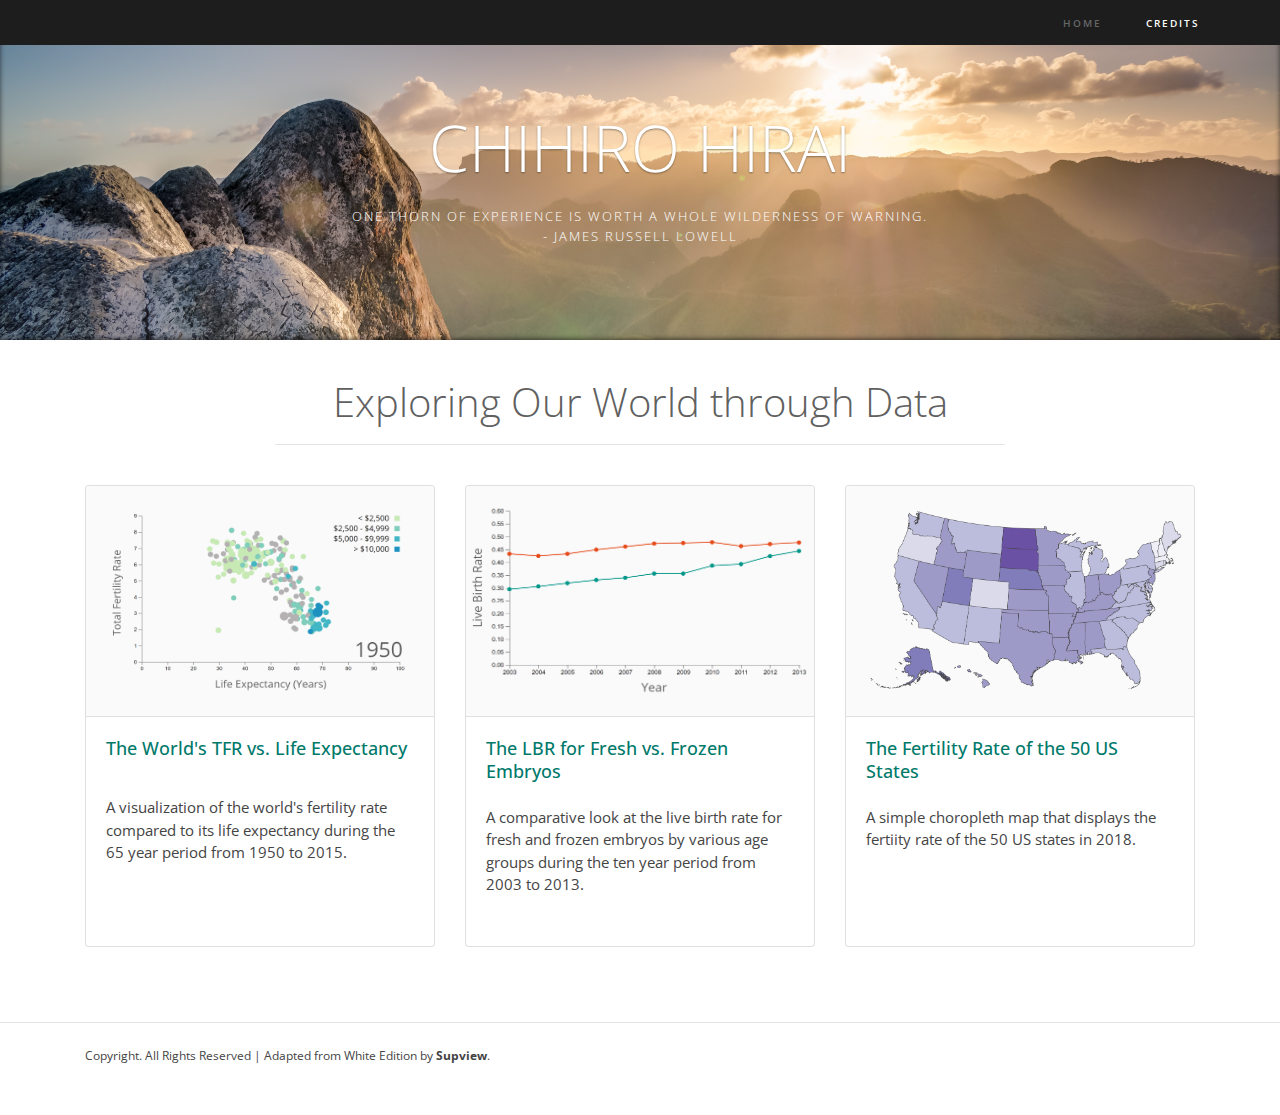
<file: index.html>
<!DOCTYPE HTML>
<html>
    <head>
      <title>a thousand hero</title>
      <meta charset="utf-8">      
      <meta name="viewport" content="width=device-width, initial-scale=1.0">
      <!-- jQuery UI css -->
      <link rel="stylesheet" href="css/jquery-ui.min.css">
      <link rel="stylesheet" href="css/jquery-ui.structure.min.css">
      <link rel="stylesheet" href="css/jquery-ui.theme.min.css">
      <!-- Bootstrap -->
      <link rel="stylesheet" href="https://stackpath.bootstrapcdn.com/bootstrap/4.4.1/css/bootstrap.min.css" integrity="sha384-Vkoo8x4CGsO3+Hhxv8T/Q5PaXtkKtu6ug5TOeNV6gBiFeWPGFN9MuhOf23Q9Ifjh" crossorigin="anonymous">
      <!-- D3 tooltip -->
      <link rel="stylesheet" href="css/d3-tip.css">
      <!-- custom css -->
      <link rel="stylesheet" type="text/css" href="css/style.css">
    </head>
    <body>
      <header>
        <nav class="main-nav">
          <ul>
            <li>
              <ul>
                <li><a href="index.html" class="active">Home</a></li>
                <li><a href="credits.html">Credits</a></li>
              </ul>
            </li>
          </ul>
        </nav>
      </header>
      
      <section id="heading" class="home">
        <div class="section-text">
          <h1>CHIHIRO HIRAI</h1>
          <h2>One thorn of experience is worth a whole wilderness of warning.<br/>- James Russell Lowell</h2>
        </div>
      </section>

      <div class="section">  
        <div class="container">
          <div class="row">
            <div class="col-md-8 offset-md-2">
              <h2 class="gray-bottom-border">Exploring Our World through Data</h2>
            </div>
          </div>
          <div class="row">        
            <div class="col-md-4 margin-bottom-25">
              <div class="card h-100">
                <a class="screenshot" href="tfr_vs_life_expectancy.html"><img src="images/tfr_vs_lifeExp_ss.png" alt="ADD ALT HERE" class="card-img-top"></a>
                <div class="card-body">
                  <h3 class="card-title"><a href="tfr_vs_life_expectancy.html">The World's TFR vs. Life Expectancy</a></h3>
                  <p>
                    A visualization of the world's fertility rate compared to its life expectancy during the 65 year period from 1950 to 2015.
                  </p>
                </div>
              </div>
            </div>       
            <div class="col-md-4 margin-bottom-25">
              <div class="card h-100">
                <a class="screenshot" href="sart_lbr.html"><img src="images/lbr_per_year_ss.png" alt="ADD ALT HERE" class="card-img-top"></a>
                <div class="card-body">
                  <h3 class="card-title"><a href="sart_lbr.html">The LBR for Fresh vs. Frozen Embryos</a></h3>
                  <p>
                    A comparative look at the live birth rate for fresh and frozen embryos by various age groups during the ten year period from 2003 to 2013.
                  </p>
                </div>
              </div>
            </div>       
            <div class="col-md-4 margin-bottom-25">
              <div class="card h-100">
                <a class="screenshot" href="us_fertility_rate.html"><img src="images/us_fertility_rate_ss.png" alt="ADD ALT HERE" class="card-img-top"></a>
                <div class="card-body">
                  <h3 class="card-title"><a href="us_fertility_rate.html">The Fertility Rate of the 50 US States</a></h3>
                  <p>
                    A simple choropleth map that displays the fertiity rate of the 50 US states in 2018.
                  </p>
                </div>
              </div>
            </div>
          </div>
        </div>
      </div>
      
      <footer>
        <div class="container">
          <div class="row">
            <div class="col-md-12">
                <div class="copyright"><small>Copyright. All Rights Reserved | Adapted from White Edition by <a target="_blank" rel="nofollow" href="http://www.iamsupview.be">Supview</a>.</small></div>
            </div>
          </div>
        </div>
      </footer>
      
      <!-- load d3.js -->
      <script src="https://d3js.org/d3.v4.js"></script>
      <script src="js/jquery.min.js"></script>
      <script src="js/jquery-ui.min.js"></script>
      <script src="https://maxcdn.bootstrapcdn.com/bootstrap/4.0.0/js/bootstrap.min.js" integrity="sha384-JZR6Spejh4U02d8jOt6vLEHfe/JQGiRRSQQxSfFWpi1MquVdAyjUar5+76PVCmYl" crossorigin="anonymous"></script>
      <script src="js/d3-tip.js"></script>
    </body>
</html>
</file>
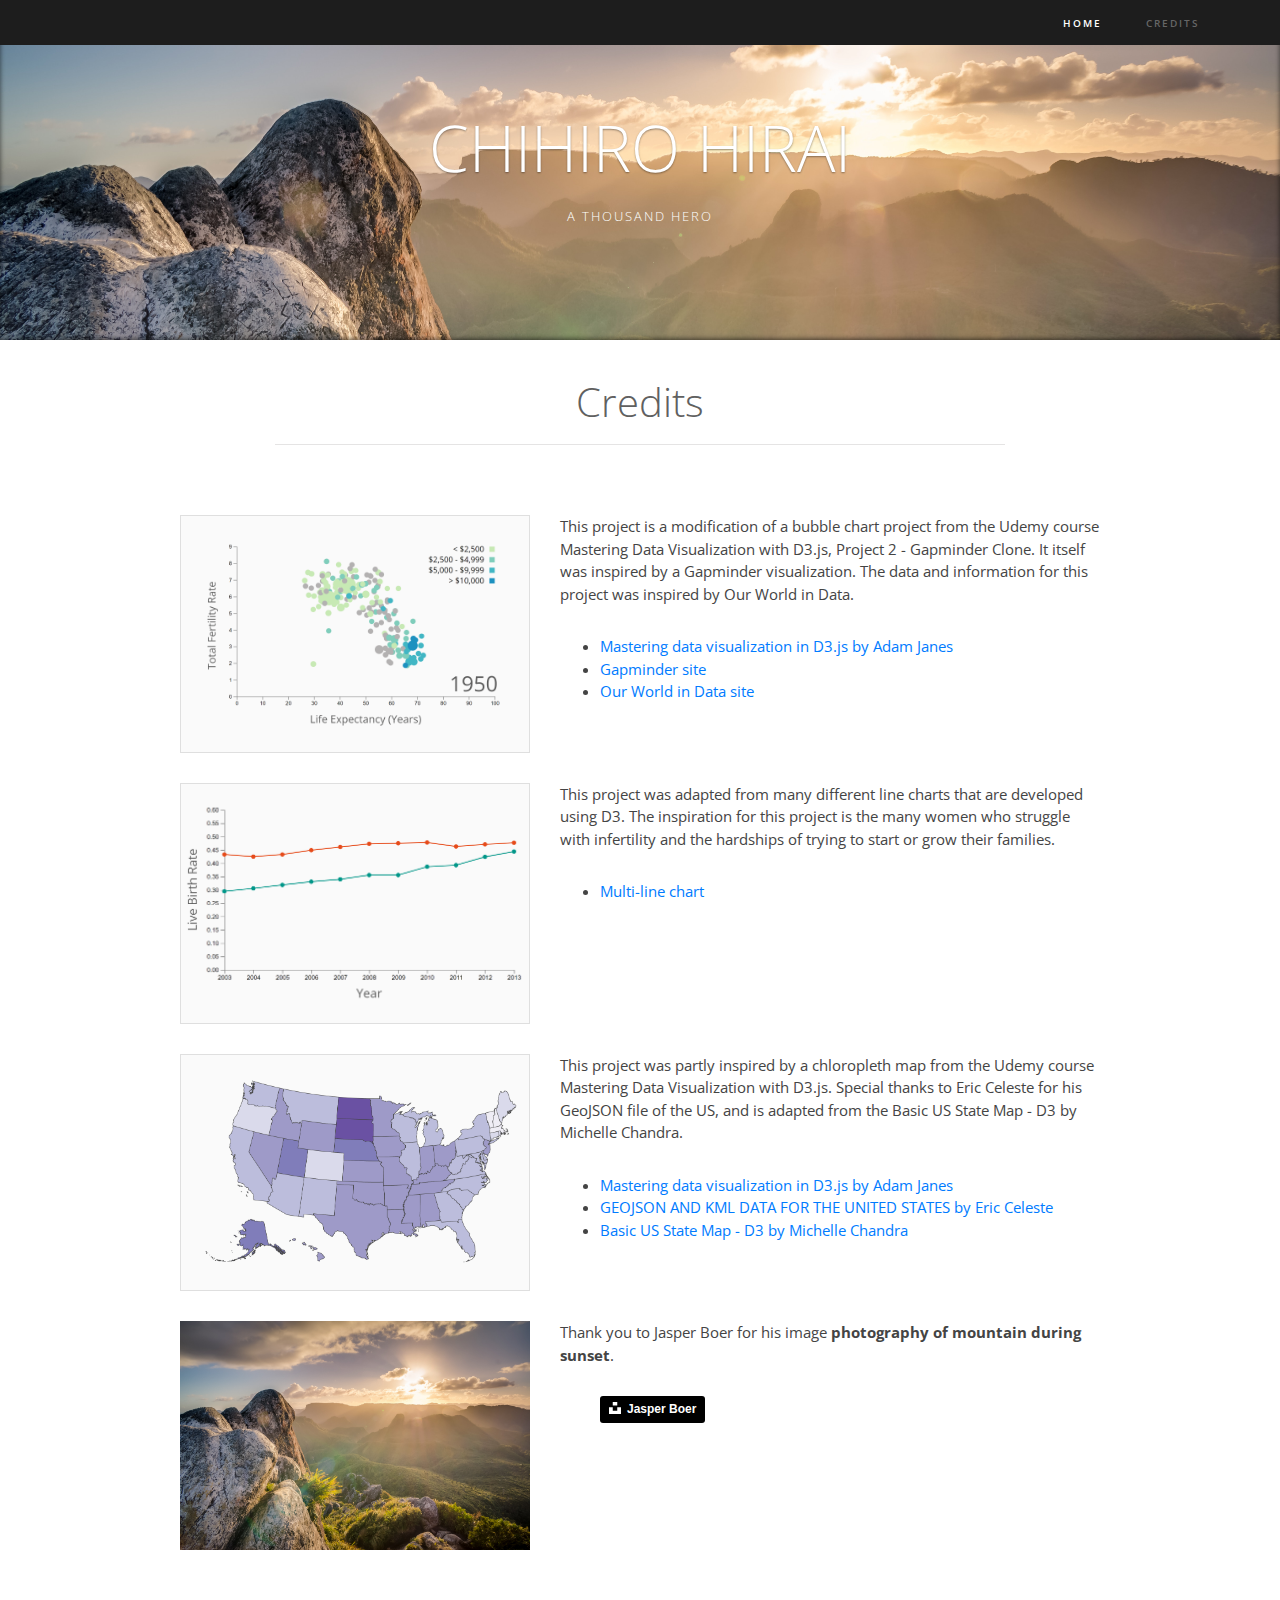
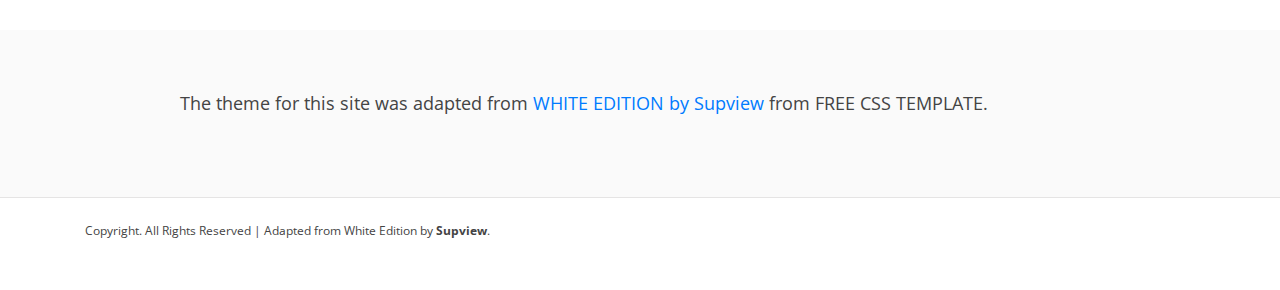
<file: credits.html>
<!DOCTYPE HTML>
<html>
    <head>
      <meta charset="utf-8">
      <meta name="viewport" content="width=device-width, initial-scale=1.0">
      <title>a thousand hero</title>
      <!-- Bootstrap -->
      <link rel="stylesheet" href="https://stackpath.bootstrapcdn.com/bootstrap/4.4.1/css/bootstrap.min.css" integrity="sha384-Vkoo8x4CGsO3+Hhxv8T/Q5PaXtkKtu6ug5TOeNV6gBiFeWPGFN9MuhOf23Q9Ifjh" crossorigin="anonymous">
      <!-- custom css -->
      <link rel="stylesheet" type="text/css" href="css/style.css">
    </head>
    <body>
      <header>
        <nav class="main-nav">
          <ul>
            <li>
              <ul>
                <li><a href="index.html">Home</a></li>
                <li><a href="#" class="active">Credits</a></li>
              </ul>
            </li>
          </ul>
        </nav>
      </header>
      
      <section id="heading" class="home">
        <div class="section-text">
          <h1>CHIHIRO HIRAI</h1>
          <h2>a thousand hero</h2>
        </div>
      </section>

      <div class="section credits">  
        <div class="container">
          <div class="row">
            <div class="col-md-8 offset-md-2">
              <h2 class="gray-bottom-border">Credits</h2>
            </div>
          </div>
          <div class="row"> 
            <div class="col-md-4 offset-md-1"><img src="images/tfr_vs_lifeExp_ss.png" class="credits_screenshot" alt=""></div>
            <div class="col-md-6">
              <p>
                This project is a modification of a bubble chart project from the Udemy course Mastering Data Visualization with D3.js, Project 2 - Gapminder Clone.
                It itself was inspired by a Gapminder visualization. The data and information for this project was inspired by Our World in Data.
              </p>
              <ul>
                <li><a href="https://www.udemy.com/course/masteringd3js/">Mastering data visualization in D3.js by Adam Janes</a></li>
                <li><a href="https://www.gapminder.org">Gapminder site</a></li>
                <li><a href="https://ourworldindata.org/">Our World in Data site</a></li>
              </ul>
            </div>
          </div>
          <div class="row"> 
            <div class="col-md-4 offset-md-1"><img src="images/lbr_per_year_ss.png" class="credits_screenshot" alt=""></div>
            <div class="col-md-6">
              <p>
                This project was adapted from many different line charts that are developed using D3. The inspiration for this project is the many women
                who struggle with infertility and the hardships of trying to start or grow their families.
              </p>
              <ul>
                <li><a href="https://bl.ocks.org/jqadrad/a58719d82741b1642a2061c071ae2375">Multi-line chart</a></li>
              </ul>
            </div>
          </div>
          <div class="row"> 
            <div class="col-md-4 offset-md-1"><img src="images/us_fertility_rate_ss.png" class="credits_screenshot" alt=""></div>
            <div class="col-md-6">
              <p>
                  This project was partly inspired by a chloropleth map from the Udemy course Mastering Data Visualization with D3.js. Special thanks to Eric Celeste for his GeoJSON file of the US,
                  and is adapted from the Basic US State Map - D3 by Michelle Chandra.
              </p>
              <ul>
                <li><a href="https://www.udemy.com/course/masteringd3js/">Mastering data visualization in D3.js by Adam Janes</a></li>
                <li><a href="https://eric.clst.org/tech/usgeojson/">GEOJSON AND KML DATA FOR THE UNITED STATES by Eric Celeste</a></li>
                <li><a href="http://bl.ocks.org/michellechandra/0b2ce4923dc9b5809922">Basic US State Map - D3 by Michelle Chandra</a></li>
              </ul>
            </div>
          </div>
          <div class="row"> 
            <div class="col-md-4 offset-md-1"><img src="images/mountain_sunset.jpg" alt=""></div>
            <div class="col-md-6">
              <p>
                Thank you to Jasper Boer for his image <b>photography of mountain during sunset</b>.
              </p>
              <ul style="list-style-type: none;">
                <li><a style="background-color:black;color:white;text-decoration:none;padding:4px 6px;font-family:-apple-system, BlinkMacSystemFont, &quot;San Francisco&quot;, &quot;Helvetica Neue&quot;, Helvetica, Ubuntu, Roboto, Noto, &quot;Segoe UI&quot;, Arial, sans-serif;font-size:12px;font-weight:bold;line-height:1.2;display:inline-block;border-radius:3px" href="https://unsplash.com/@jasperboer?utm_medium=referral&amp;utm_campaign=photographer-credit&amp;utm_content=creditBadge" target="_blank" rel="noopener noreferrer" title="Download free do whatever you want high-resolution photos from Jasper Boer"><span style="display:inline-block;padding:2px 3px"><svg xmlns="http://www.w3.org/2000/svg" style="height:12px;width:auto;position:relative;vertical-align:middle;top:-2px;fill:white" viewBox="0 0 32 32"><title>unsplash-logo</title><path d="M10 9V0h12v9H10zm12 5h10v18H0V14h10v9h12v-9z"></path></svg></span><span style="display:inline-block;padding:2px 3px">Jasper Boer</span></a></li>
              </ul>
            </div>
          </div>
        </div>
      </div>
      <div class="section light-gray padding-top-60">
        <div class="container">
          <div class="row"> 
            <div class="col-md-10 offset-md-1">
              <p class="acknowledge">
                The theme for this site was adapted from <a href="https://www.free-css.com/free-css-templates/page237/white-edition">WHITE EDITION by Supview</a> from FREE CSS TEMPLATE.
              </p>
            </div>
          </div>
        </div>
      </div>
      
      <footer>
        <div class="container">
          <div class="row">
            <div class="col-md-12">
                <div class="copyright"><small>Copyright. All Rights Reserved | Adapted from White Edition by <a target="_blank" rel="nofollow" href="http://www.iamsupview.be">Supview</a>.</small></div>
            </div>
          </div>
        </div>
      </footer>
      
      <!-- load d3.js -->
      <script src="js/jquery.min.js"></script>
      <script src="https://maxcdn.bootstrapcdn.com/bootstrap/4.0.0/js/bootstrap.min.js" integrity="sha384-JZR6Spejh4U02d8jOt6vLEHfe/JQGiRRSQQxSfFWpi1MquVdAyjUar5+76PVCmYl" crossorigin="anonymous"></script>
    </body>
</html>
</file>
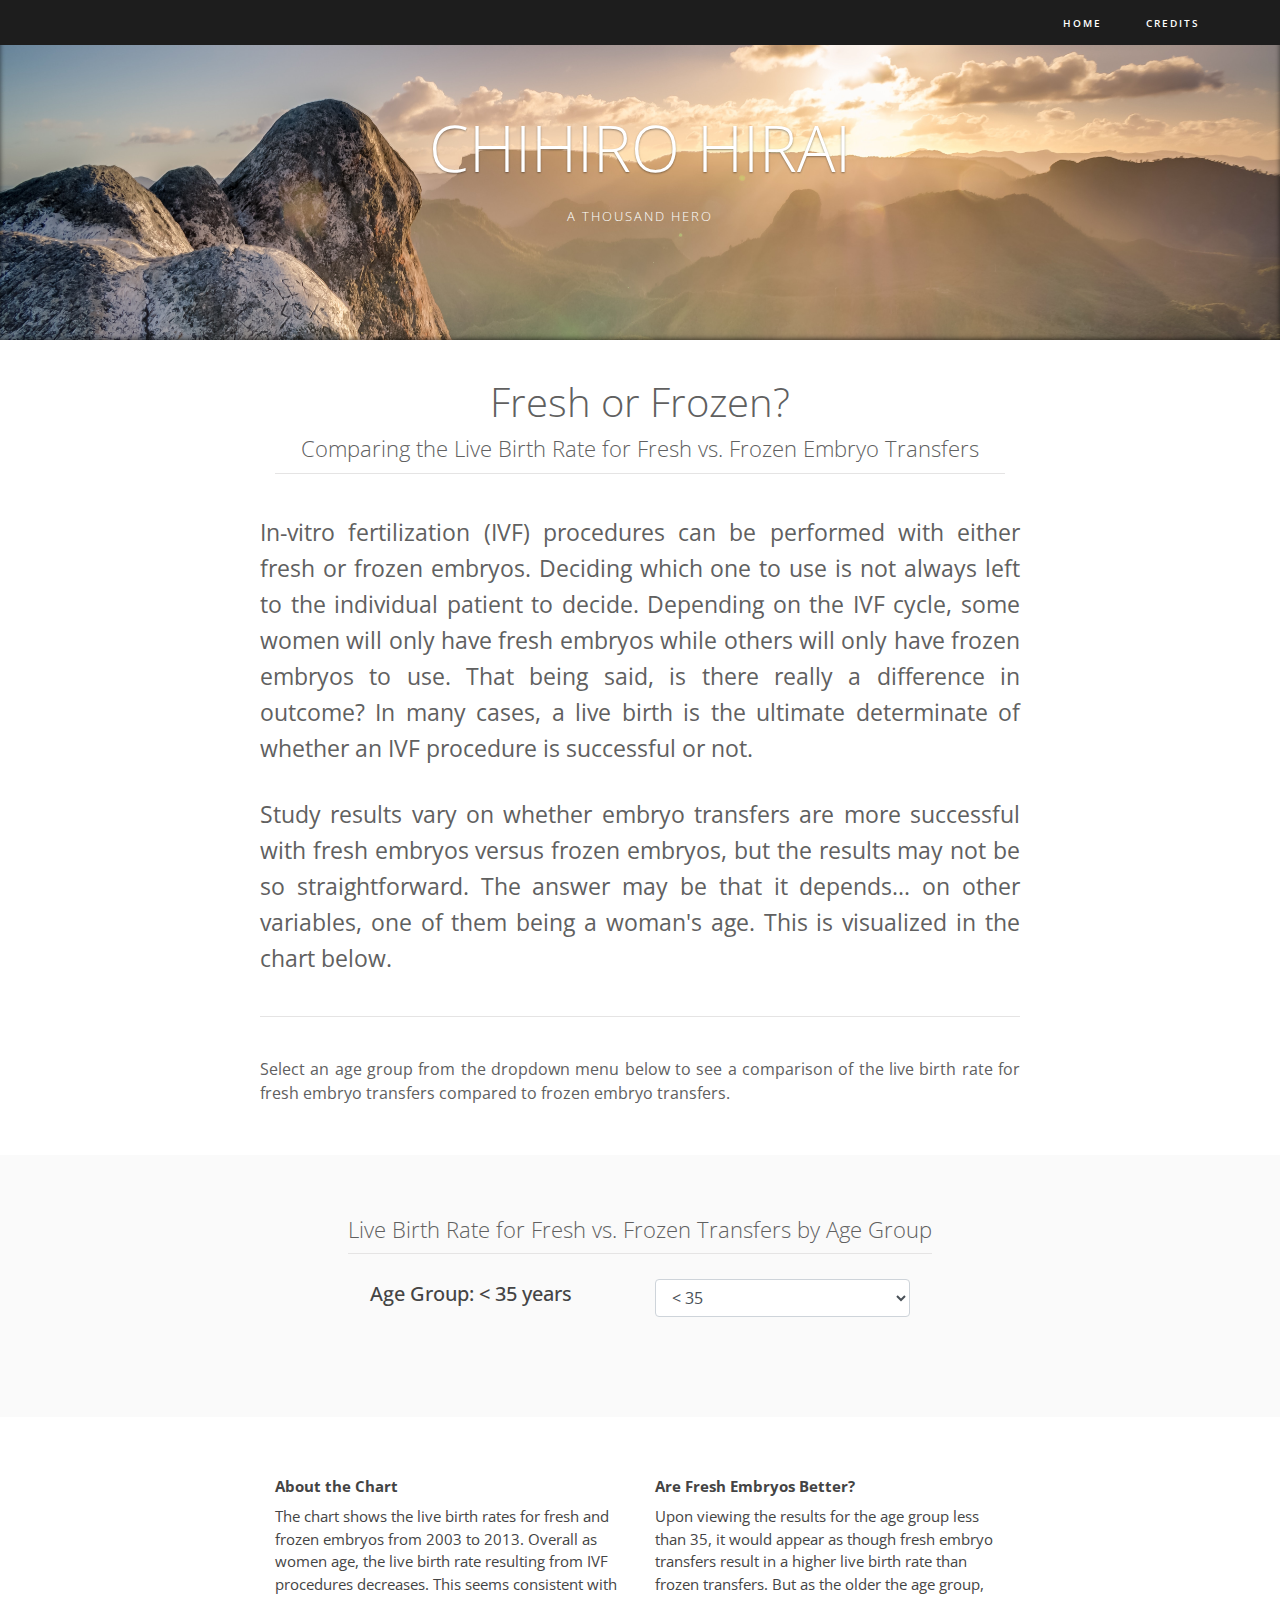
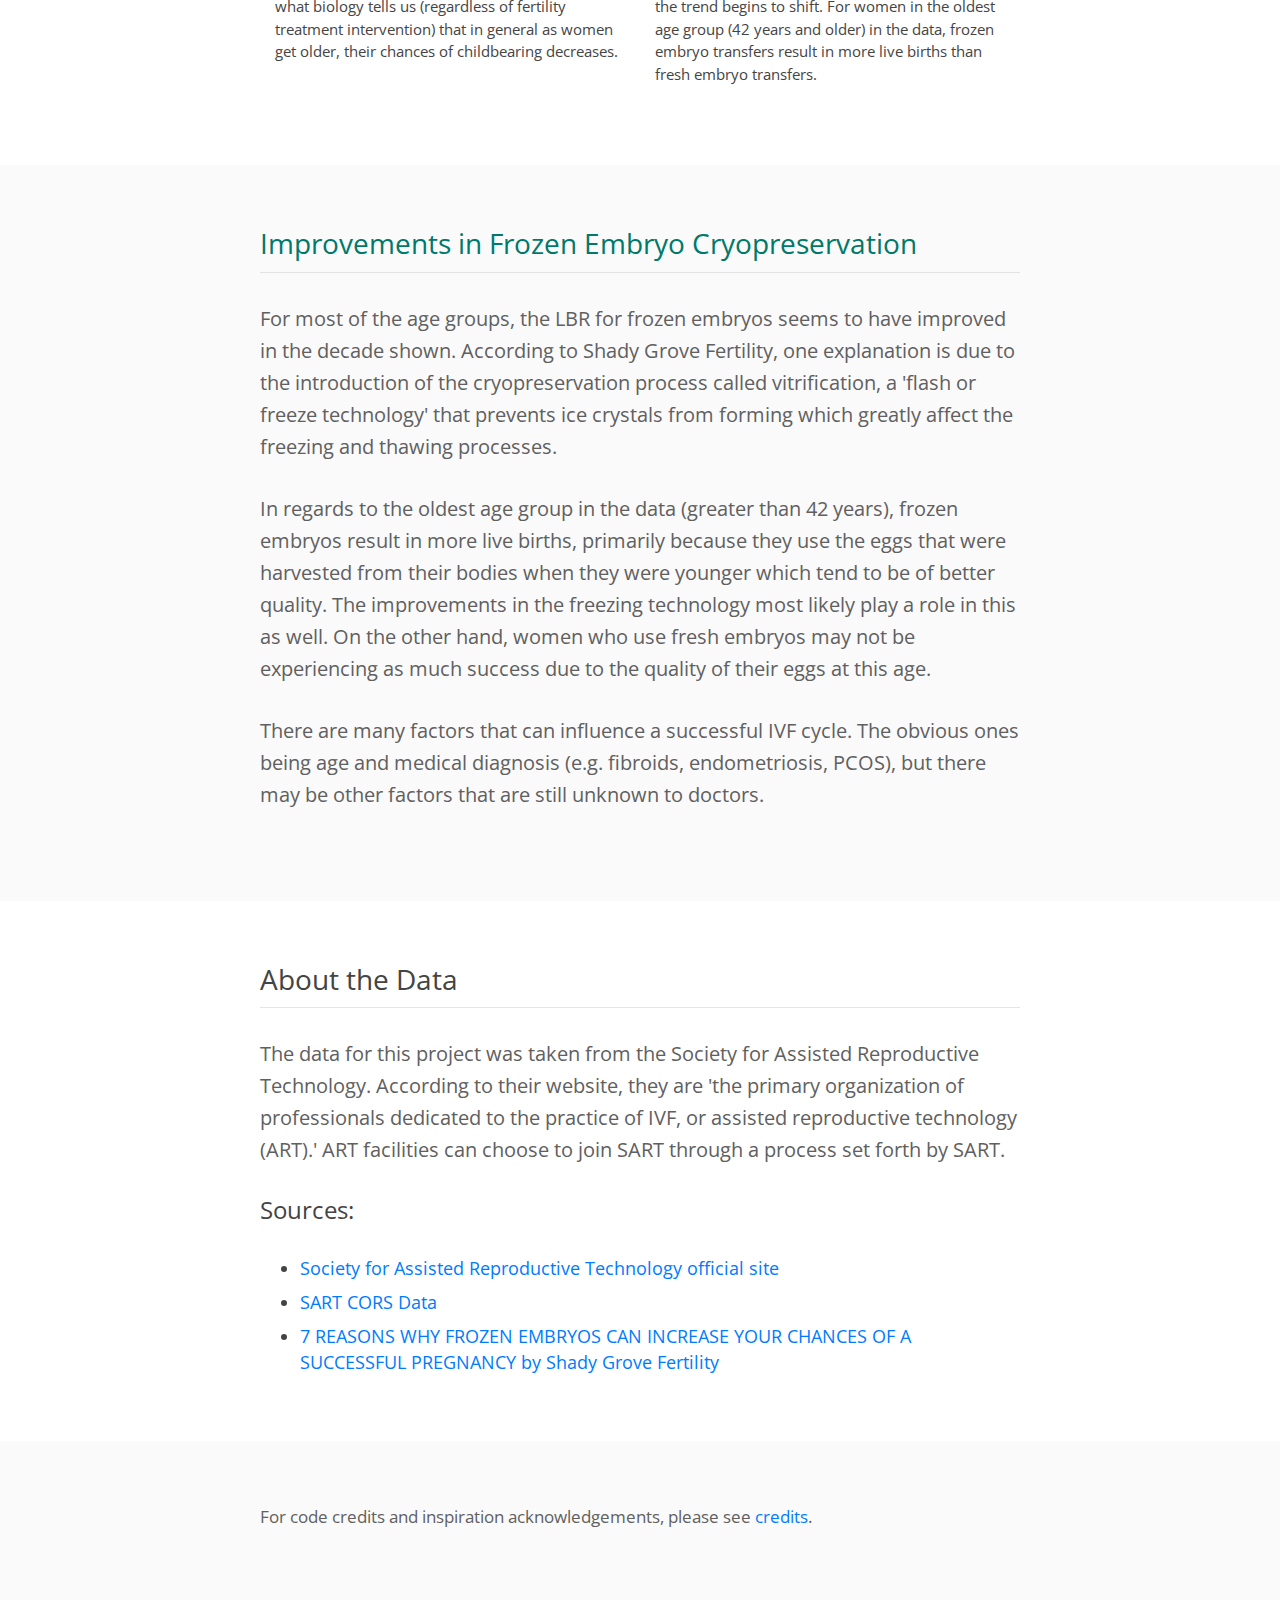
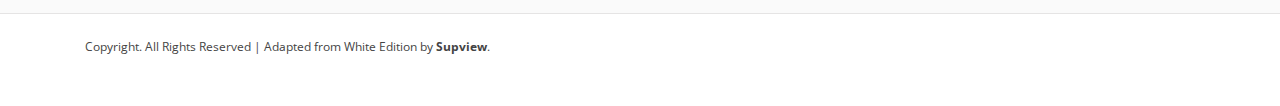
<file: sart_lbr.html>
<!DOCTYPE HTML>
<html>
    <head>
        <title>a thousand hero</title>
        <meta charset="utf-8">
        <meta name="viewport" content="width=device-width, initial-scale=1.0">
        <!-- jQuery UI css -->
        <link rel="stylesheet" href="css/jquery-ui.min.css">
        <link rel="stylesheet" href="css/jquery-ui.structure.min.css">
        <link rel="stylesheet" href="css/jquery-ui.theme.min.css">
        <!-- Bootstrap -->
        <link rel="stylesheet" href="https://stackpath.bootstrapcdn.com/bootstrap/4.4.1/css/bootstrap.min.css" integrity="sha384-Vkoo8x4CGsO3+Hhxv8T/Q5PaXtkKtu6ug5TOeNV6gBiFeWPGFN9MuhOf23Q9Ifjh" crossorigin="anonymous">
        <!-- D3 tooltip -->
        <link rel="stylesheet" href="css/d3-tip.css">
        <!-- custom css -->
        <link rel="stylesheet" type="text/css" href="css/style.css">
        <link rel="stylesheet" type="text/css" href="css/bubble_chart.css">
        <style>
            .axis line,
            .axis path { stroke: #808080; }
        </style>
    </head>
    <body>
        <header>
            <nav class="main-nav">
            <ul>
                <li>
                <ul>
                    <li><a href="index.html">Home</a></li>
                    <li><a href="credits.html">Credits</a></li>
                </ul>
                </li>
            </ul>
            </nav>
        </header>
        
        <section id="heading" class="home">
            <div class="section-text">
                <h1>CHIHIRO HIRAI</h1>
                <h2>A Thousand Hero</h2>
            </div>
        </section>

        <div class="section">  
            <div class="container">
                <div class="row">
                    <div class="col-md-8 offset-md-2">
                    <h2>Fresh or Frozen?</h2>
                    <h3 class="sub-heading gray-bottom-border">Comparing the Live Birth Rate for Fresh vs. Frozen Embryo Transfers</h3>
                    </div>
                </div>
                <div class="row">        
                    <div class="col-md-8 offset-md-2 text-intro">
                        <p>
                            In-vitro fertilization (IVF) procedures can be performed with either fresh or frozen embryos. Deciding which one to use is not always left to the individual patient to decide.
                            Depending on the IVF cycle, some women will only have fresh embryos while others will only have frozen embryos to use. That being said, is there really a difference in outcome?
                            In many cases, a live birth is the ultimate determinate of whether an IVF procedure is successful or not.
                        </p>
                        <p class="gray-bottom-border">
                            Study results vary on whether embryo transfers are more successful with fresh embryos versus frozen embryos, but the results may not be so straightforward.
                            The answer may be that it depends... on other variables, one of them being a woman's age. This is visualized in the chart below.
                        </p>       
                        <p class="instructions">
                            Select an age group from the dropdown menu below to see a comparison of the live birth rate for fresh embryo transfers compared to frozen embryo transfers.
                        </p>
                    </div>
                </div>
            </div>
        </div>

        <div class="section light-gray padding-bottom-60 padding-top-60">
            <div class="container">
                <div class="row col-md-8 offset-md-2"><h3 class="sub-heading margin-bottom-25 gray-bottom-border">Live Birth Rate for Fresh vs. Frozen Transfers by Age Group</h3></div>
                <div class="row">
                    <div class="col-md-3 offset-md-3"><span class="age-label">Age Group:  <span class="years">&lt; 35 years</span></span></div>
                    <div class="col-md-3">
                        <select id="age-select" class="form-control">
                            <option selected value="<35">&lt; 35</option>
                            <option value="35-37">35 - 37</option>
                            <option value="38-40">38 - 40</option>
                            <option value="41-42">41 - 42</option>
                            <option value=">42">&gt; 42</option>
                        </select>
                    </div>
                </div>
                <div class="row">
                    <div class="col-md-8 offset-md-2">
                    <div id="my_dataviz"></div>
                    </div>
                </div>
            </div>
        </div>
        
        <div class="section padding-top-60">
            <div class="container">
                <div class="row">        
                    <div class="col-md-4 offset-md-2">   
                        <h4>About the Chart</h4>         
                        <p>
                            The chart shows the live birth rates for fresh and frozen embryos from 2003 to 2013. Overall as women age, the live birth rate resulting from IVF procedures decreases.
                            This seems consistent with what biology tells us (regardless of fertility treatment intervention) that in general as women get older, their chances of childbearing decreases.
                        </p>
                    </div>  
                    <div class="col-md-4"> 
                        <h4>Are Fresh Embryos Better?</h4>         
                        <p>
                            Upon viewing the results for the age group less than 35, it would appear as though fresh embryo transfers result in a higher live birth rate than frozen transfers.
                            But as the older the age group, the trend begins to shift. For women in the oldest age group (42 years and older) in the data, frozen embryo transfers result in more
                            live births than fresh embryo transfers.
                        </p>
                    </div>
                </div>
            </div>
        </div>  

        <div class="section light-gray padding-bottom-60 padding-top-60">  
          <div class="container">
            <div class="row">
              <div class="col-md-8 offset-md-2 nopadding">
                <h3 class="heading teal gray-bottom-border">Improvements in Frozen Embryo Cryopreservation</h3>  
              </div>
            </div>
            <div class="row">        
              <div class="col-md-8 offset-md-2 body-text">
                <p>
                    For most of the age groups, the LBR for frozen embryos seems to have improved in the decade shown. According to Shady Grove Fertility, one explanation is due to the introduction of
                    the cryopreservation process called vitrification, a 'flash or freeze technology' that prevents ice crystals from forming which greatly affect the freezing and thawing processes.
                </p>
                <p>
                    In regards to the oldest age group in the data (greater than 42 years), frozen embryos result in more live births, primarily because they use the eggs that were harvested from their bodies
                    when they were younger which tend to be of better quality. The improvements in the freezing technology most likely play a role in this as well. On the other hand, women who use
                    fresh embryos may not be experiencing as much success due to the quality of their eggs at this age.
                </p>
                <p>
                  There are many factors that can influence a successful IVF cycle. The obvious ones being age and medical diagnosis (e.g. fibroids, endometriosis, PCOS), but there may be other factors
                  that are still unknown to doctors. 
                </p>
              </div>
            </div>
          </div>
        </div>

        <div class="section padding-top-60">  
          <div class="container">
            <div class="row">
              <div class="col-md-8 offset-md-2 nopadding">
                <h3 class="heading gray-bottom-border">About the Data</h3>  
              </div>
            </div>
            <div class="row">        
              <div class="col-md-8 offset-md-2 body-text">
                <p>
                    The data for this project was taken from the Society for Assisted Reproductive Technology. According to their website, they are 'the primary organization of professionals dedicated to the practice of IVF, or assisted reproductive technology (ART).'
                    ART facilities can choose to join SART through a process set forth by SART.
                </p>
              </div>
            </div>
            <div class="row">
                <div class="col-md-8 offset-md-2 nopadding">
                    <h4 class="heading">Sources:</h4>
                    <ul class="sources">
                        <li><a href="https://www.sart.org/">Society for Assisted Reproductive Technology official site</a></li>
                        <li><a href="https://www.sartcorsonline.com/Report/ClinicSummaryReportPublic?ClinicPKID=0">SART CORS Data</a></li>
                        <li><a href="https://www.shadygrovefertility.com/blog/treatments-and-success/7-reasons-why-frozen-embryos-can-increase-your-chances-of-a-successful-pregnancy/">7 REASONS WHY FROZEN EMBRYOS CAN INCREASE YOUR CHANCES OF A SUCCESSFUL PREGNANCY by Shady Grove Fertility</a></li>
                    </ul>
                </div>
            </div>
          </div>
        </div>

        <div class="section light-gray padding-top-60">  
          <div class="container">
            <div class="row">        
              <div class="col-md-8 offset-md-2 blurb-text">
                <p>
                  For code credits and inspiration acknowledgements, please see <a href="credits.html">credits</a>.
                </p>
              </div>
            </div>
          </div>
        </div>
    
        <footer>
            <div class="container">
              <div class="row">
                <div class="col-md-12">
                    <div class="copyright"><small>Copyright. All Rights Reserved | Adapted from White Edition by <a target="_blank" rel="nofollow" href="http://www.iamsupview.be">Supview</a>.</small></div>
                </div>
              </div>
            </div>
        </footer>
        
        <!-- load d3.js -->
        <script src="https://d3js.org/d3.v4.js"></script>
        <script src="js/jquery.min.js"></script>
        <script src="https://maxcdn.bootstrapcdn.com/bootstrap/4.0.0/js/bootstrap.min.js" integrity="sha384-JZR6Spejh4U02d8jOt6vLEHfe/JQGiRRSQQxSfFWpi1MquVdAyjUar5+76PVCmYl" crossorigin="anonymous"></script>
        <script src="js/d3-tip.js"></script>
        <script src="js/multiple-line-chart.js"></script>
    </body>
</html>
</file>
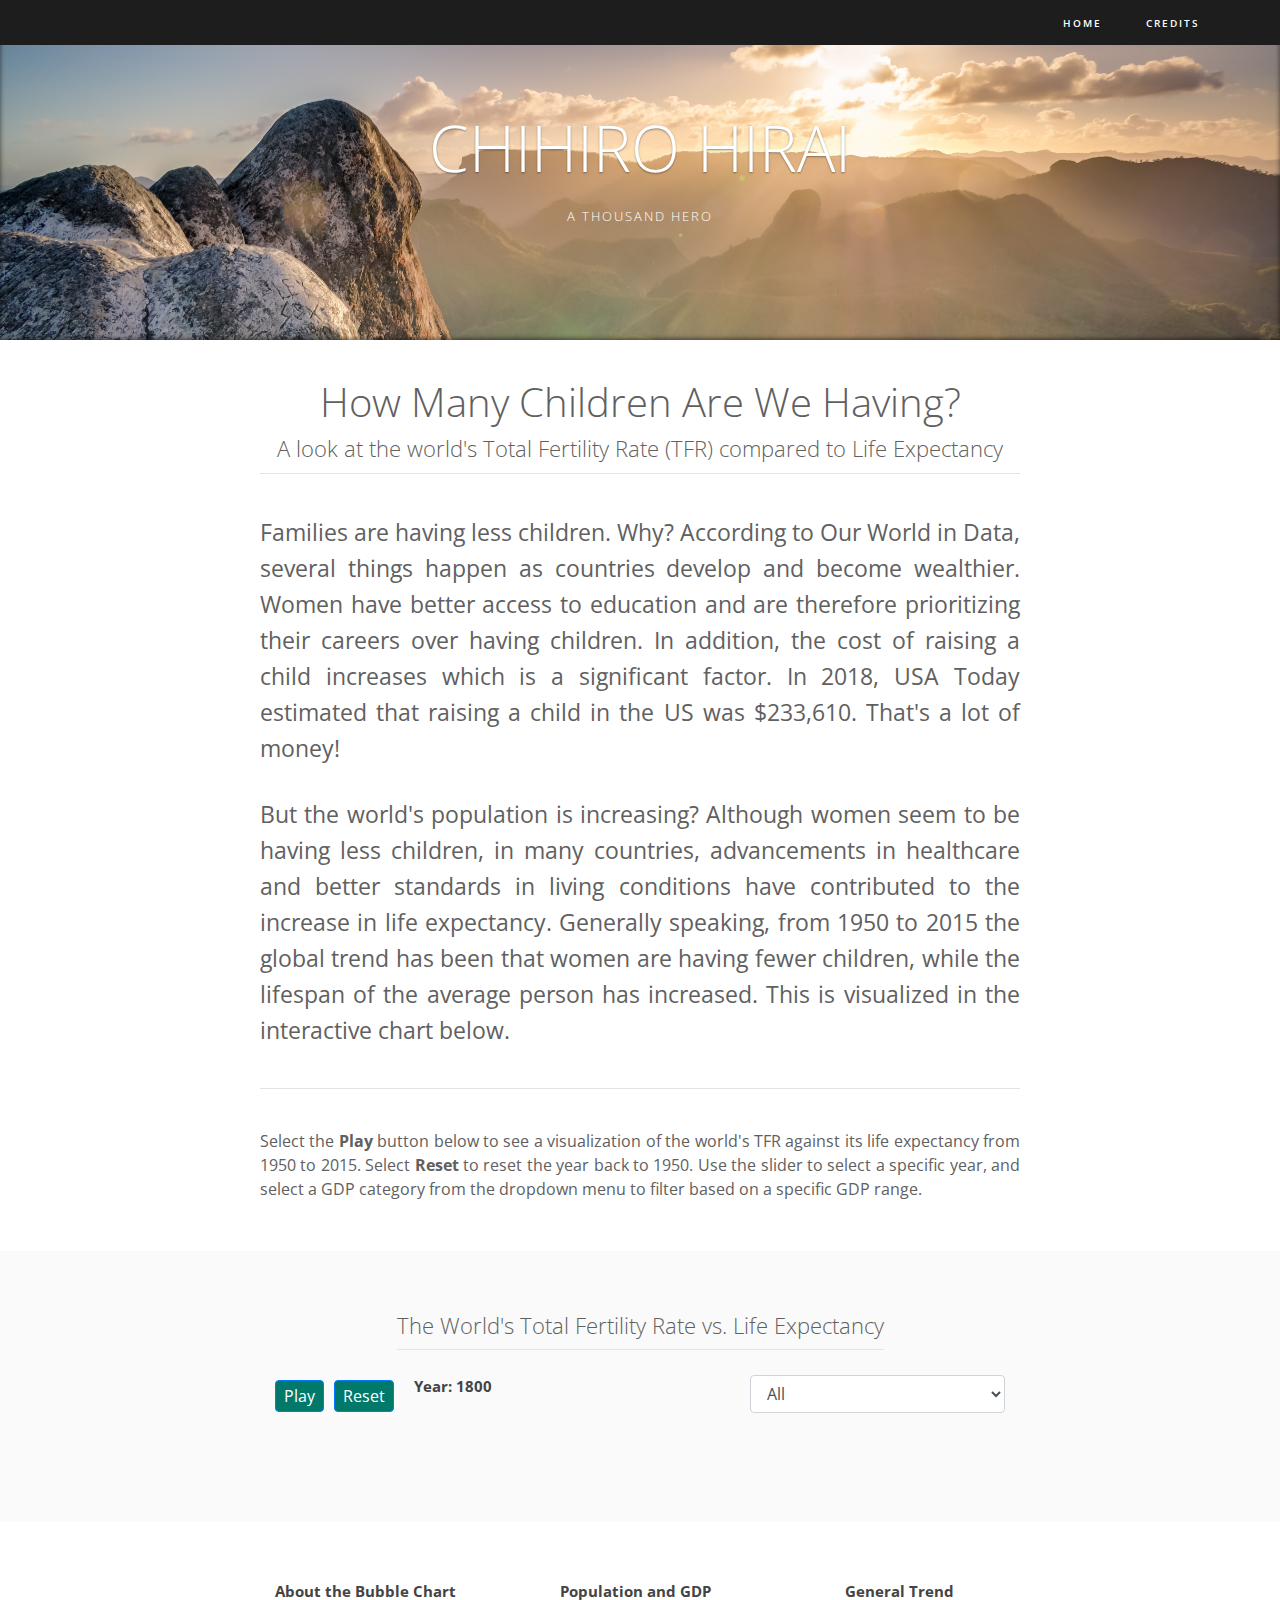
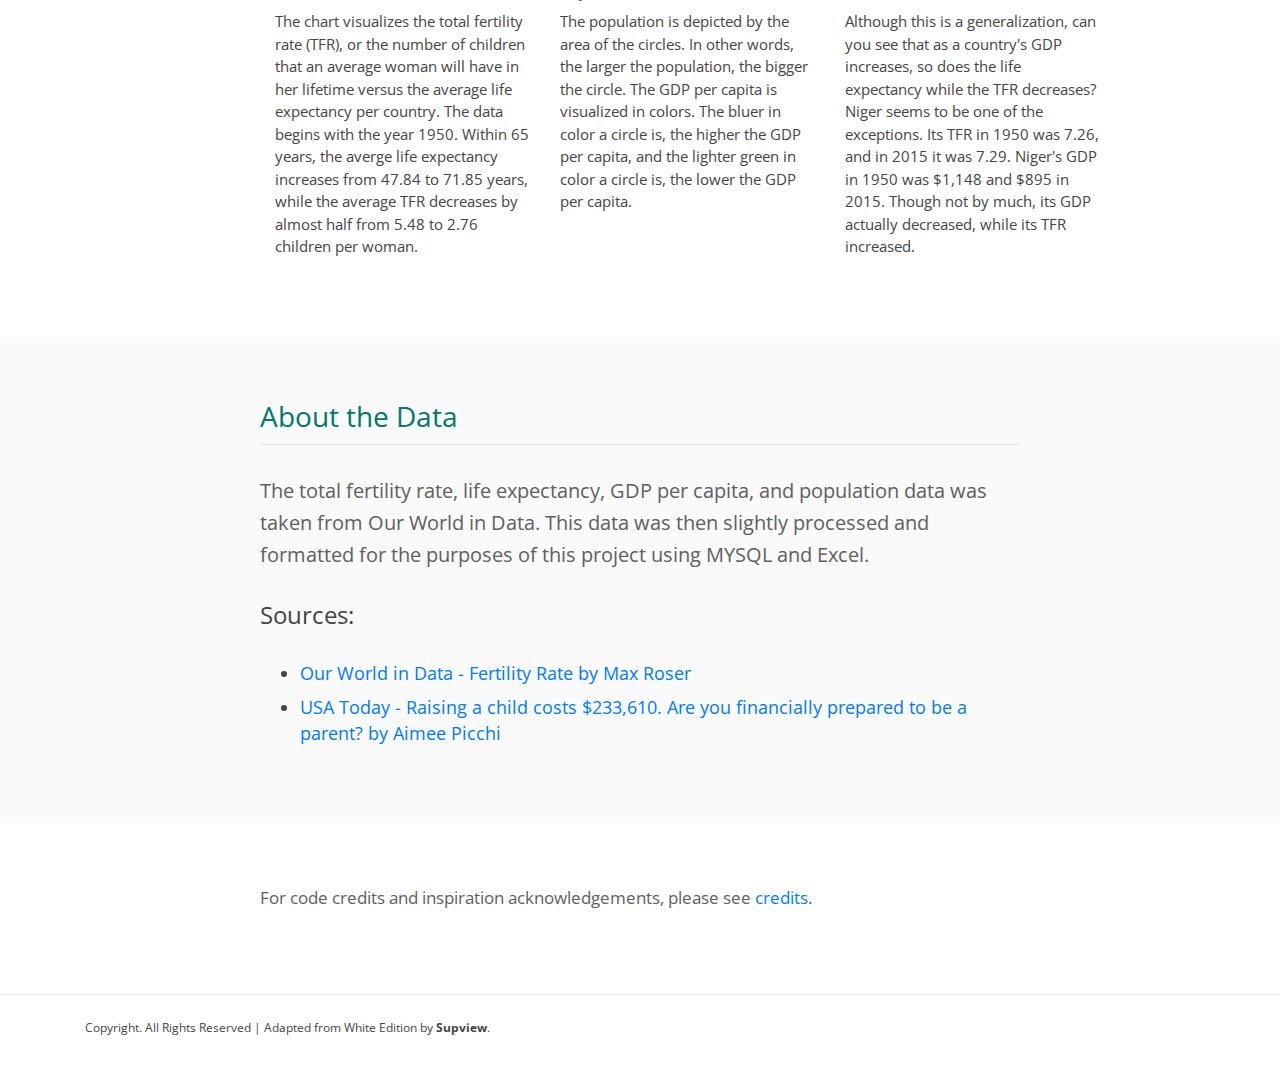
<file: tfr_vs_life_expectancy.html>
<!DOCTYPE HTML>
<html>
<head>
  <title>a thousand hero</title>
  <meta charset="utf-8">
  <meta name="viewport" content="width=device-width, initial-scale=1.0">
  <!-- jQuery UI css -->
  <link rel="stylesheet" href="css/jquery-ui.min.css">
  <link rel="stylesheet" href="css/jquery-ui.structure.min.css">
  <link rel="stylesheet" href="css/jquery-ui.theme.min.css">
  <!-- Bootstrap -->
  <link rel="stylesheet" href="https://stackpath.bootstrapcdn.com/bootstrap/4.4.1/css/bootstrap.min.css" integrity="sha384-Vkoo8x4CGsO3+Hhxv8T/Q5PaXtkKtu6ug5TOeNV6gBiFeWPGFN9MuhOf23Q9Ifjh" crossorigin="anonymous">
  <!-- D3 tooltip -->
  <link rel="stylesheet" href="css/d3-tip.css">
  <!-- custom css -->
  <link rel="stylesheet" type="text/css" href="css/style.css">
  <link rel="stylesheet" type="text/css" href="css/bubble_chart.css">
</head>
<body>
  <header>
    <nav class="main-nav">
      <ul>
        <li>
          <ul>
            <li><a href="index.html">Home</a></li>
            <li><a href="credits.html">Credits</a></li>
          </ul>
        </li>
      </ul>
    </nav>
  </header>
  
  <section id="heading" class="home">
    <div class="section-text">
      <h1>CHIHIRO HIRAI</h1>
      <h2>a thousand hero</h2>
    </div>
  </section>

  <div class="section">  
    <div class="container">
      <div class="row">
        <div class="col-md-8 offset-md-2 nopadding">
          <h2>How Many Children Are We Having?</h2>
          <h3 class="sub-heading gray-bottom-border">A look at the world's Total Fertility Rate (TFR) compared to Life Expectancy</h3>
        </div>
      </div>
      <div class="row">        
        <div class="col-md-8 offset-md-2 text-intro">
          <p>
            Families are having less children. Why? According to Our World in Data, several things happen as countries develop and become wealthier. Women have better access to education and are therefore prioritizing
            their careers over having children. In addition, the cost of raising a child increases which is a significant factor. In 2018, USA Today estimated that raising a child in the US was $233,610. That's a lot of money!
          </p>
          <p class="gray-bottom-border">
            But the world's population is increasing? Although women seem to be having less children, in many countries, advancements in healthcare and better standards in living conditions have contributed to the increase in life expectancy.
            Generally speaking, from 1950 to 2015 the global trend has been that women are having fewer children, while the lifespan of the average person has increased. This is visualized in the interactive chart below.
          </p>         
          <p class="instructions">
            Select the <b>Play</b> button below to see a visualization of the world's TFR against its life expectancy from 1950 to 2015. Select <b>Reset</b> to reset the year back to 1950.
            Use the slider to select a specific year, and select a GDP category from the dropdown menu to filter based on a specific GDP range.
          </p>
        </div>
      </div>
    </div>
  </div>

  <div class="section light-gray padding-bottom-60 padding-top-60">
    <div class="container">
      <div class="row col-md-8 offset-md-2"><h3 class="sub-heading margin-bottom-25 gray-bottom-border">The World's Total Fertility Rate vs. Life Expectancy</h3></div>
      <div class="row">
          <div class="col-md-5 offset-md-2">
              <button id="play-button" class="btn btn-primary">Play</button>
              <button id="reset-button" class="btn btn-primary">Reset</button>                
              <div id="slider-div">
                  <label>Year: <span id="year">1800</span></label>
                  <div id="date-slider"></div>
              </div>
          </div>
          <div class="col-md-3">
              <select id="gdp-select" class="form-control">
                  <option selected value="all">All</option>
                  <option value="< $2,500">&lt; $2,500</option>
                  <option value="$2,500 - $4,999">$2,500 - $4,999</option>
                  <option value="$5,000 - $9,999">$5,000 - $9,999</option>
                  <option value="> $10,000">&gt; $10,000</option>
              </select>
          </div>
      </div>
      <div class="row">
        <div class="col-md-8 offset-md-2">
          <div id="chart-area"></div>  
        </div>
      </div>
    </div>
  </div>
  
  <div class="section padding-top-60">
    <div class="container">
        <div class="row">        
          <div class="col-md-3 offset-md-2">            
            <h4>About the Bubble Chart</h4>         
            <p>
              The chart visualizes the total fertility rate (TFR), or the number of children that an average woman will have in her lifetime versus the average life expectancy per country.
              The data begins with the year 1950. Within 65 years, the averge life expectancy increases from 47.84 to 71.85 years, while the average TFR decreases by almost half from 5.48 to 2.76 children per woman.
            </p>
          </div>    
          <!-- <div class="col-md-2">            
            <img src="images/world_buildings.jpg" alt="A globe constructed of many buildings.">
          </div>     -->
          <div class="col-md-3">
            <h4>Population and GDP</h4>
            <p>
              The population is depicted by the area of the circles. In other words, the larger the population, the bigger the circle. The GDP per capita is visualized in colors.
              The bluer in color a circle is, the higher the GDP per capita, and the lighter green in color a circle is, the lower the GDP per capita.
            </p>
          </div>
          <div class="col-md-3">            
            <h4>General Trend</h4>         
            <p>
              Although this is a generalization, can you see that as a country's GDP increases, so does the life expectancy while the TFR decreases?
              Niger seems to be one of the exceptions. Its TFR in 1950 was 7.26, and in 2015 it was 7.29. Niger's GDP in 1950 was $1,148 and $895 in 2015. 
              Though not by much, its GDP actually decreased, while its TFR increased.
            </p>
          </div>
        </div>
    </div>
  </div>  

  <div class="section light-gray padding-bottom-60 padding-top-60">  
    <div class="container">
      <div class="row">
        <div class="col-md-8 offset-md-2 nopadding">
          <h3 class="heading teal gray-bottom-border">About the Data</h3>  
        </div>
      </div>
      <div class="row">        
        <div class="col-md-8 offset-md-2 body-text">
          <p>
            The total fertility rate, life expectancy, GDP per capita, and population data was taken from Our World in Data. 
            This data was then slightly processed and formatted for the purposes of this project using MYSQL and Excel.
          </p>
        </div>
      </div>
      <div class="row">
        <div class="col-md-8 offset-md-2 nopadding">
          <h4 class="heading">Sources:</h4>
          <ul class="sources">
            <li><a href="https://ourworldindata.org/fertility-rate">Our World in Data - Fertility Rate by Max Roser</a></li>
            <li><a href="https://www.usatoday.com/story/money/personalfinance/2018/02/26/raising-child-costs-233-610-you-financially-prepared-parent/357243002/">USA Today -  Raising a child costs $233,610. Are you financially prepared to be a parent? by Aimee Picchi</a></li>
          </ul>
        </div>
      </div>
    </div>
  </div>

  <div class="section padding-top-60">  
    <div class="container">
      <div class="row">        
        <div class="col-md-8 offset-md-2 blurb-text">
          <p>
            For code credits and inspiration acknowledgements, please see <a href="credits.html">credits</a>.
          </p>
        </div>
      </div>
    </div>
  </div>
  
  <footer>
    <div class="container">
      <div class="row">
        <div class="col-md-12">
            <div class="copyright"><small>Copyright. All Rights Reserved | Adapted from White Edition by <a target="_blank" rel="nofollow" href="http://www.iamsupview.be">Supview</a>.</small></div>
        </div>
      </div>
    </div>
  </footer>
  
  <!-- load d3.js -->
  <script src="https://d3js.org/d3.v4.js"></script>
  <script src="js/jquery.min.js"></script>
  <script src="js/jquery-ui.min.js"></script>
  <script src="https://maxcdn.bootstrapcdn.com/bootstrap/4.0.0/js/bootstrap.min.js" integrity="sha384-JZR6Spejh4U02d8jOt6vLEHfe/JQGiRRSQQxSfFWpi1MquVdAyjUar5+76PVCmYl" crossorigin="anonymous"></script>
  <script src="js/d3-tip.js"></script>
  <script src="js/main.js"></script>
</body>
</html>
</file>
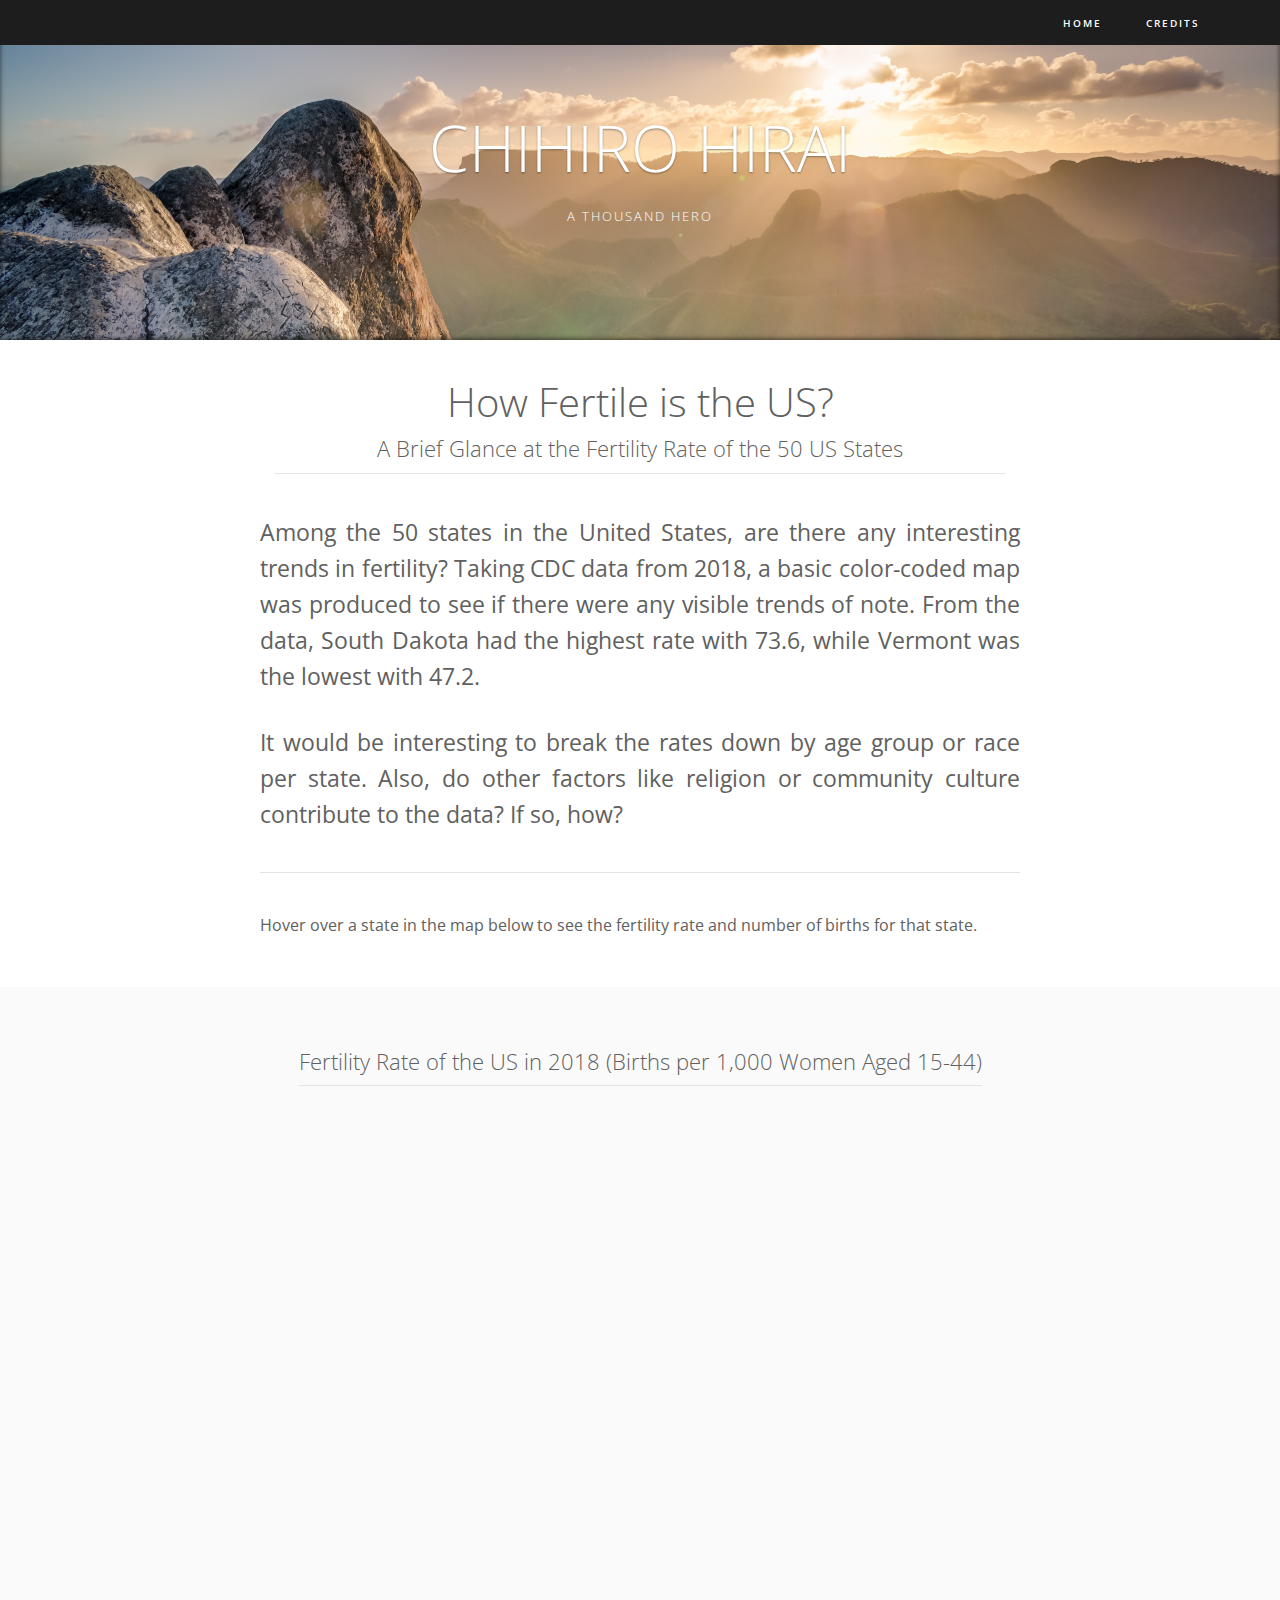
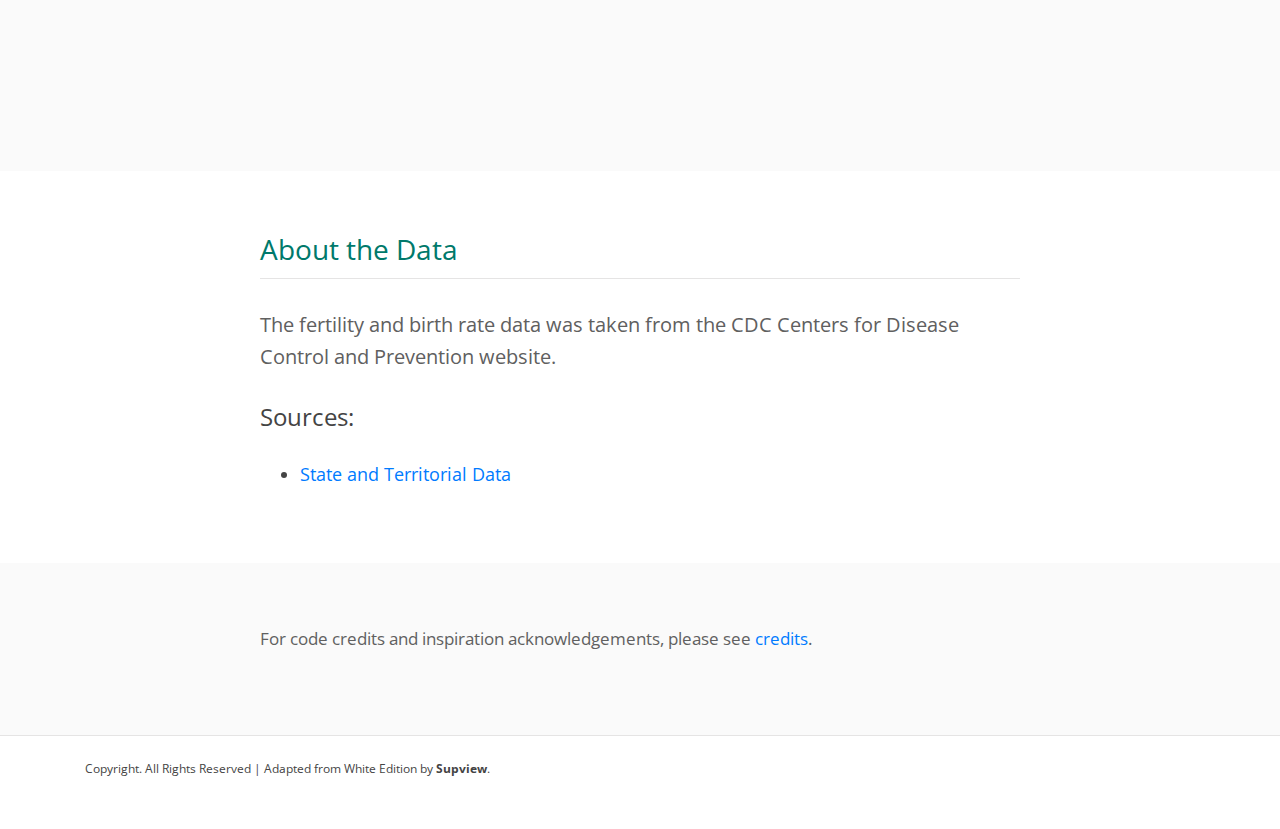
<file: us_fertility_rate.html>
<!DOCTYPE HTML>
<html>
    <head>
        <meta charset="utf-8">
        <title>a thousand hero</title>
        <meta name="viewport" content="width=device-width, initial-scale=1.0">
        <!-- Bootstrap -->
        <link rel="stylesheet" href="https://stackpath.bootstrapcdn.com/bootstrap/4.4.1/css/bootstrap.min.css" integrity="sha384-Vkoo8x4CGsO3+Hhxv8T/Q5PaXtkKtu6ug5TOeNV6gBiFeWPGFN9MuhOf23Q9Ifjh" crossorigin="anonymous">
        <!-- D3 tooltip -->
        <link rel="stylesheet" href="css/d3-tip.css">
        <!-- custom css -->
        <link rel="stylesheet" type="text/css" href="css/style.css">
        <style>
            .axis line,
            .axis path { stroke: #808080; }
        </style>
    </head>
    <body>
        <header>
            <nav class="main-nav">
            <ul>
                <li>
                <ul>
                    <li><a href="index.html">Home</a></li>
                    <li><a href="credits.html">Credits</a></li>
                </ul>
                </li>
            </ul>
            </nav>
        </header>
        
        <section id="heading" class="home">
            <div class="section-text">
                <h1>CHIHIRO HIRAI</h1>
                <h2>A Thousand Hero</h2>
            </div>
        </section>

        <div class="section">  
            <div class="container">
                <div class="row">
                    <div class="col-md-8 offset-md-2">
                    <h2>How Fertile is the US?</h2>
                    <h3 class="sub-heading gray-bottom-border">A Brief Glance at the Fertility Rate of the 50 US States</h3>
                    </div>
                </div>
                <div class="row">        
                    <div class="col-md-8 offset-md-2 text-intro">
                    <p>
                        Among the 50 states in the United States, are there any interesting trends in fertility? Taking CDC data from 2018, a basic color-coded map was produced to see if there were any visible trends of note.
                        From the data, South Dakota had the highest rate with 73.6, while Vermont was the lowest with 47.2.
                    </p>
                    <p class="gray-bottom-border">
                        It would be interesting to break the rates down by age group or race per state. Also, do other factors like religion or community culture contribute to the data?
                        If so, how?
                    </p>
                    <p class="instructions">
                        Hover over a state in the map below to see the fertility rate and number of births for that state.
                    </p>
                    </div>
                </div>
            </div>
        </div>

        <div class="section light-gray padding-bottom-60 padding-top-60">
            <div class="container">
                <div class="row col-md-8 offset-md-2"><h3 class="sub-heading margin-bottom-25 gray-bottom-border">Fertility Rate of the US in 2018 (Births per 1,000 Women Aged 15-44)</h3></div>          
                <div class="row">
                    <div class="col-md-10 offset-md-1">
                        <div id="my_dataviz" style="margin-top: 0;">
                            <svg height="600" width="900"></svg>
                        </div>
                    </div>
                </div>
            </div>
        </div>  

        <div class="section padding-bottom-60 padding-top-60">  
            <div class="container">
            <div class="row">
                <div class="col-md-8 offset-md-2 nopadding">
                <h3 class="heading teal gray-bottom-border">About the Data</h3>  
                </div>
            </div>
            <div class="row">        
                <div class="col-md-8 offset-md-2 body-text">
                <p>
                    The fertility and birth rate data was taken from the CDC Centers for Disease Control and Prevention website.
                </p>
                </div>
            </div>
            <div class="row">
                <div class="col-md-8 offset-md-2 nopadding">
                <h4 class="heading">Sources:</h4>
                <ul class="sources">
                    <li><a href="https://www.cdc.gov/nchs/fastats/state-and-territorial-data.htm">State and Territorial Data</a></li>
                </ul>
                </div>
            </div>
            </div>
        </div>

        <div class="section light-gray padding-top-60">  
            <div class="container">
            <div class="row">        
                <div class="col-md-8 offset-md-2 blurb-text">
                <p>
                    For code credits and inspiration acknowledgements, please see <a href="credits.html">credits</a>.
                </p>
                </div>
            </div>
            </div>
        </div>
    
        <footer>
            <div class="container">
              <div class="row">
                <div class="col-md-12">
                    <div class="copyright"><small>Copyright. All Rights Reserved | Adapted from White Edition by <a target="_blank" rel="nofollow" href="http://www.iamsupview.be">Supview</a>.</small></div>
                </div>
              </div>
            </div>
        </footer>
        
        <!-- load d3.js -->
        <script src="https://d3js.org/d3.v5.min.js"></script>
        <script src="js/jquery.min.js"></script>
        <script src="https://d3js.org/d3-scale-chromatic.v1.min.js"></script>
        <script src="https://maxcdn.bootstrapcdn.com/bootstrap/4.0.0/js/bootstrap.min.js" integrity="sha384-JZR6Spejh4U02d8jOt6vLEHfe/JQGiRRSQQxSfFWpi1MquVdAyjUar5+76PVCmYl" crossorigin="anonymous"></script>
        <script src="js/d3-tip.js"></script>
        <script src="js/choropleth-map.js"></script>
    </body>
</html>
</file>
<file: css/d3-tip.css>
.d3-tip {
  line-height: 1;
  padding: 9px;
  background-color: rgba(238,238,238, 0.9);
  border: 2px solid #00796B;
  border-radius: 3px;
  color: #fff;
  font-size: 13px;
  line-height: 15px;
  border-radius: 2px;
  pointer-events: none;
}

.d3-tip .dataName {
  color: #212121;
}

.d3-tip .dataName.country {
  text-transform: capitalize;
}

.d3-tip .dataValue {
  color: #212121;
}

/* Creates a small triangle extender for the tooltip */
.d3-tip:after {
  box-sizing: border-box;
  display: inline;
  font-size: 10px;
  width: 100%;
  line-height: 1;
  color: #00796B;
  position: absolute;
  pointer-events: none;
}

/* Northward tooltips */
.d3-tip.n:after {
  content: "\25BC";
  margin: -1px 0 0 0;
  top: 100%;
  left: 0;
  text-align: center;
}

/* Eastward tooltips */
.d3-tip.e:after {
  content: "\25C0";
  margin: -4px 0 0 0;
  top: 50%;
  left: -8px;
}

/* Southward tooltips */
.d3-tip.s:after {
  content: "\25B2";
  margin: 0 0 1px 0;
  top: -8px;
  left: 0;
  text-align: center;
}

/* Westward tooltips */
.d3-tip.w:after {
  content: "\25B6";
  margin: -4px 0 0 -1px;
  top: 50%;
  left: 100%;
}
</file>
<file: css/style.css>
@import url(https://fonts.googleapis.com/css?family=Open+Sans:300,400,600,700);


body {
	box-sizing: border-box;
	font-family: 'Open Sans', sans-serif;
	font-size: 15px;
	color: #444444;
	padding: 0;
}

h1, h2, h3, h4, h5, h6 {
	font-size: 100%;
	font-weight: normal;
	margin-bottom: 10px;
}

h1, h2, h3, h4, h5, h6 {
	font-weight: 300;
}

h1 {
	font-size: 30px;
	line-height: 1.7em;
}

h2 {
	line-height: 1.3em;
}

h3 {
	font-size: 22px;
	line-height: 1.3em;
	padding-bottom: 10px;
}

h3.card-header { 
	font-size: 18px;
	font-weight: bold;
}

img {
	max-width: 100%;
}

p {
	margin-bottom: 30px;
}

.work, .home, .contact {
	overflow: hidden;
	position: relative;
}

.work::before,
.home::before,
.contact::before {
    content: ' ';
    display: block;
    position: absolute;
    left: 0;
    top: 0;
    width: 100%;
    height: 100%;
    z-index: -2;
	background-image: url("../images/mountain_sunset.jpg");
    background-repeat: no-repeat;
    background-position: 50% 30%;
	background-size: cover;
	
}

#heading {
	content:"";
	display:block;
	min-height: 340px;
	position: relative;
	width:100%;
	text-align:center;
	box-shadow:inset 0 -1px 5px rgba(0,0,0,0.6);
}

#heading h1 {
	font-size:64px;
	color:#fff;
	line-height:0.879em;
	text-shadow:0 1px 2px rgba(0,0,0,0.4);
	text-transform: capitalize;
	padding-bottom:20px;
	padding-top:120px;
}

#heading h2 {
	font-size:13px;
	color:#FFF;
	line-height: 20px;
	letter-spacing:2px;
	text-transform:uppercase;
}

/*** section ***/
.section {
	padding-bottom: 50px;
}

.light-gray.section {
	background-color: #fafafa;
}

.section h2 {
	font-size: 40px;
	line-height: 44px;
	padding-bottom: 0;
	margin-bottom: 10px;
	color: #606060;
	margin-top: 40px;
	text-align: left;
}

.section h2.gray-bottom-border {
	margin-bottom: 40px;
	padding-bottom: 20px;
}

.section h3.heading {
	font-size: 28px;
	font-weight: 400;
	margin-bottom: 30px !important;
	text-align: left;
}

.section h3.teal.heading {	
	color: #00796B;
}

.section h3.sub-heading {
	color: #606060;
	text-align: left;	
	margin-left: auto;
	margin-right: auto;
	font-size: 22px;
	font-weight: 200;
}

.section h4 {
	font-weight: bold;;
}

.section h4.heading {
	font-size: 24px;
	font-weight: 400;
	margin-bottom: 30px !important;
	text-align: left;
}

.credits.section .row {
	margin-bottom: 30px;
}

.section p.gray-bottom-border {
	padding-bottom: 40px;
}

.section .text-intro {
	color: #606060;	
	font-size: 23px;
	line-height: 36px;
	text-align: left;
}

.section .body-text {
	color: #606060;	
	font-size: 20px;
	line-height: 32px;
	text-align: left;
}

.section .blurb-text {
	color: #606060;	
	font-size: 17px;
	line-height: 32px;
	text-align: left;
}

.section .instructions {
	color: #606060;	
	font-size: 16px;
	line-height: 24px;
	padding: 0;
	margin-bottom: 0;
	text-align: left;
}

.section ul.sources li {
	font-size: 18px;
	line-height: 26px;
	margin-bottom: 8px;
}

@media (min-width: 768px) {
	.section h2 {
		text-align: center;
	}

	.section h3.sub-heading {
		text-align: center;	
	}

	.section .text-intro {
		padding: 0;
		text-align: center;
	}

	.section .body-text {
		padding: 0;
	}

	.section .blurb-text {
		padding: 0;
	}

	.section .text-intro p {
		text-align: justify;
	}

	.section .instructions {
		text-align: justify;
	}
}

header {
	width: 100%;
	height: 45px;
	margin-bottom: 40px;
	background: #1D1D1D;
	position: fixed;
	z-index: 999;
}

header .main-nav {
	margin-top: 10px;
	float: right;
}

header .main-nav li {
	display: inline-block;
	margin-right: 40px;
	list-style: none;
}

header .main-nav li a {
	color: #FFF;
	font-size: 10px;
	text-transform: uppercase;
	font-weight: 600;
	letter-spacing: 2px;
}

header .main-nav li a:hover, header .main-nav li a.active {
	color: #666;
}


/* card */
h3.card-title, 
h3.card-title a {
	color: #00796B;
	font-size: 18px;
	font-weight: 500;
	min-height: 47px;
}

.h-100 a.screenshot {
	border-bottom: 1px solid rgba(0,0,0,0.125);
}

.h-100 a.screenshot .card-img-top {
	max-height: 230px;
}


/*** chart styles ***/
path.domain {
	stroke: #858585;
}

.tick line {
	stroke: #858585;
}

.map path {
	cursor: pointer;
}

.chart-label {
	fill: #5a5a5a;
	font-size: 20px;
}

.legend-label {
	font-size: 12px;
	font-weight: bold;
	fill: #5a5a5a;
}

.year-label {
	fill: #5a5a5a;
	font-size: 40px;
}

.age-label {
	fill: #5a5a5a;
	font-size: 20px;
	font-weight: 500;
}

/*** svg elements ***/
circle.circle {
	cursor: pointer;
}

/* footer */
footer {
	clear: both;
	border-top: 1px solid #e5e4e4;
	padding: 20px 0;
}

footer .copyright {
	float: left;
	margin-bottom: 30px;
}

footer .copyright a {
	color: #444444;
	font-weight: bold;
}

footer .copyright a:hover {
	color:#e00966;
}

#home-head {
	content:"";
	display:block;
	min-height:200px;
	width:100%;
	text-align:center;
	box-shadow:inset 0 -1px 5px rgba(0,0,0,0.6);
}

#home-head h1 {
	font-size:34px;
	color:#fff;
	line-height:0.879em;
	text-shadow:0 1px 2px rgba(0,0,0,0.4);
	text-transform:uppercase;
	padding-top:100px;
}

#home-head h1 span {
	color:#fff;
	display:block;
}

/*** SART Live Birth Rate per Year ***/
#my_dataviz {
	margin-top: 40px;
	overflow-x: auto;
	text-align: center;
}

/*** credits ***/
.credits_screenshot {
	border: 1px solid rgba(0,0,0,0.125);
}

.acknowledge {
	font-size: 18px;
	font-weight: 400;
}

/*** misc styles ***/
.center {
	text-align: center;
}

.margin-bottom-25 {
	margin-bottom: 25px !important;
}

.padding-bottom-60 {
	padding-bottom: 60px;
}

.padding-top-60 {
	padding-top: 60px;
}

@media (min-width: 768px) {
	.nopadding {
		padding-left: 0 !important;
		padding-right: 0 !important;
	}
}

.gray-bottom-border {
	border-bottom: 1px solid #e5e4e4;
	margin-bottom: 40px;
}
</file>
<file: css/bubble_chart.css>
#chart-area {
	overflow-x: auto;
	margin-top: 40px;
}

#chart-area svg {
	margin-left: auto;
    margin-right: auto;
    display: block;
}

/* 
.navbar-brand {
	height: 60px;
	padding: 5px 0px;
} */

/*** chart nav ***/
#reset-button, #play-button, #slider-div {
	float: left;
	margin-right:10px;
}

#slider-div {	
	width: 280px;
	margin-left:10px;
}

#slider-div label {
	font-weight: 700;
	margin-bottom: 5px;
}

#reset-button, #play-button {
	background-color: #00796B;
	margin-top: 5px;
	margin-bottom:10px;
	padding: 3px 8px;
}

#continent-select {
	width: 150px;
	/* float: right; */
	margin-top: 5px;
}



/*** style.css ***/
/* 
.container.white > .row > div {
	background-color: #fafafa;
}

.container.white .row:nth-child(1) > div {
	padding-top: 15px;
	padding-bottom: 15px;
}

.container.white .row:nth-child(1) > div {
}

.container.white .row:nth-child(1) > div:first-child {
	border-radius: 4px;
}

.container.white .row:nth-child(1) > div:last-child {
	border-radius: 4px;
} */
</file>
